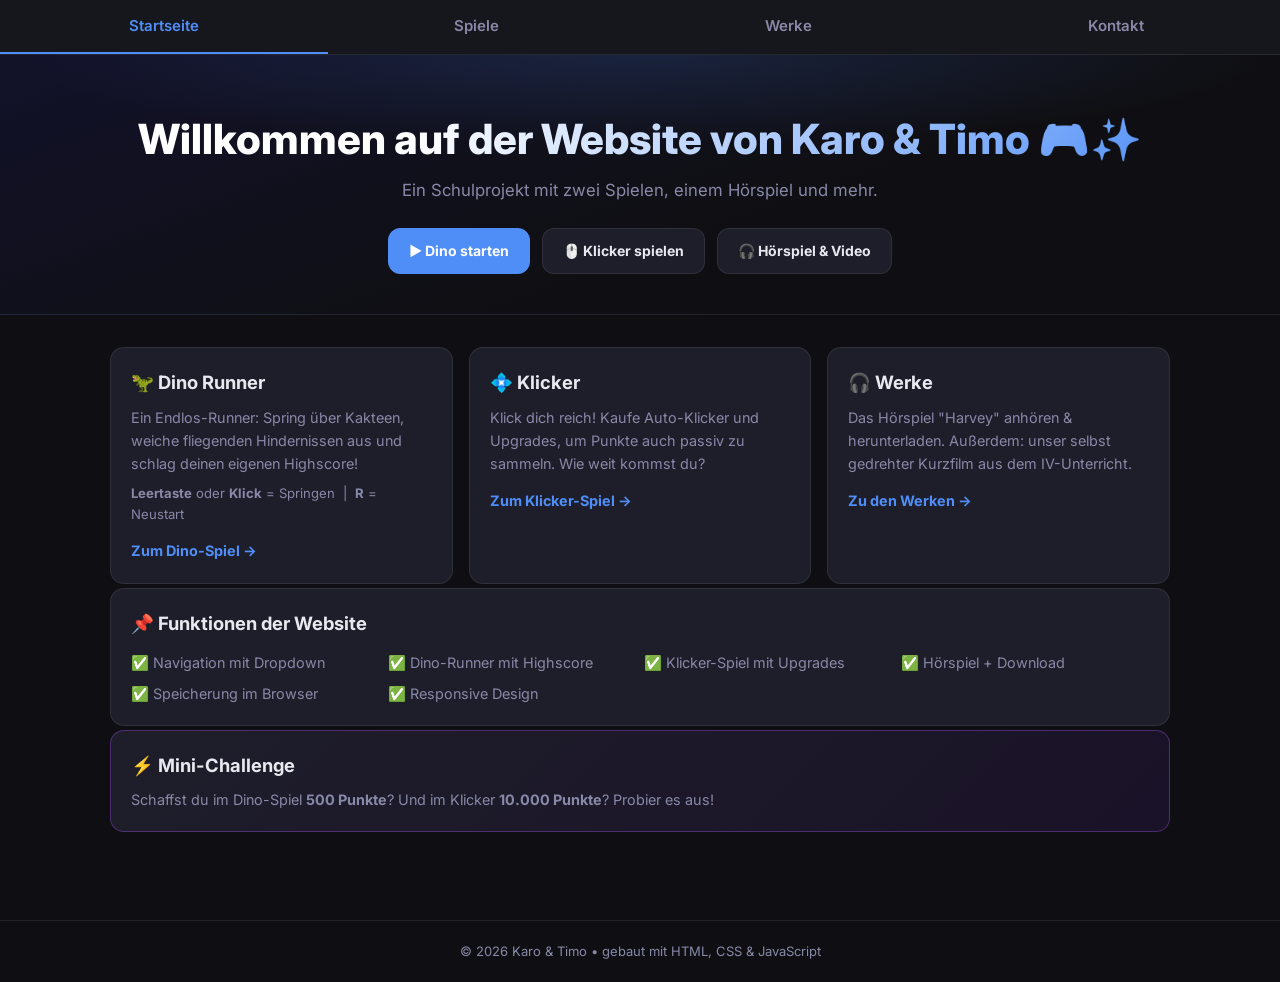
<file: index.html>
<!DOCTYPE html>
<html lang="de">
<head>
  <meta charset="UTF-8">
  <meta name="viewport" content="width=device-width, initial-scale=1.0">
  <title>Karo & Timo – Projektseite</title>
  <link rel="stylesheet" href="style.css">
</head>
<body>

  <nav class="topnav">
    <a href="index.html" class="active">Startseite</a>

    <div class="dropdown">
      <a href="spiel.html" class="dropbtn">Spiele</a>
      <div class="dropdown-content">
        <a href="spiel.html">🦖 Dino-Spiel</a>
        <a href="klicker.html">💠 Klicker-Spiel</a>
      </div>
    </div>

    <a href="werke.html">Werke</a>
    <a href="kontakt.html">Kontakt</a>
  </nav>

  <header class="home-hero">
    <h1>Willkommen auf der Website von Karo & Timo 🎮✨</h1>
    <p class="home-sub">Ein Schulprojekt mit zwei Spielen, einem Hörspiel und mehr.</p>

    <div class="home-actions">
      <a class="home-btn primary" href="spiel.html">▶ Dino starten</a>
      <a class="home-btn" href="klicker.html">🖱️ Klicker spielen</a>
      <a class="home-btn" href="werke.html">🎧 Hörspiel & Video</a>
    </div>
  </header>

  <main class="home-main">

    <section class="home-grid">
      <article class="card">
        <h2>🦖 Dino Runner</h2>
        <p>
          Ein Endlos-Runner: Spring über Kakteen, weiche fliegenden Hindernissen aus
          und schlag deinen eigenen Highscore!
        </p>
        <p style="margin-top:8px;font-size:0.82rem;color:var(--text-muted)">
          <b>Leertaste</b> oder <b>Klick</b> = Springen &nbsp;|&nbsp; <b>R</b> = Neustart
        </p>
        <a class="card-link" href="spiel.html">Zum Dino-Spiel →</a>
      </article>

      <article class="card">
        <h2>💠 Klicker</h2>
        <p>
          Klick dich reich! Kaufe Auto-Klicker und Upgrades, um Punkte auch
          passiv zu sammeln. Wie weit kommst du?
        </p>
        <a class="card-link" href="klicker.html">Zum Klicker-Spiel →</a>
      </article>

      <article class="card">
        <h2>🎧 Werke</h2>
        <p>
          Das Hörspiel "Harvey" anhören & herunterladen. Außerdem: unser
          selbst gedrehter Kurzfilm aus dem IV-Unterricht.
        </p>
        <a class="card-link" href="werke.html">Zu den Werken →</a>
      </article>
    </section>

    <section class="card wide">
      <h2>📌 Funktionen der Website</h2>
      <ul class="checklist">
        <li>✅ Navigation mit Dropdown</li>
        <li>✅ Dino-Runner mit Highscore</li>
        <li>✅ Klicker-Spiel mit Upgrades</li>
        <li>✅ Hörspiel + Download</li>
        <li>✅ Speicherung im Browser</li>
        <li>✅ Responsive Design</li>
      </ul>
    </section>

    <section class="card wide challenge">
      <h2>⚡ Mini-Challenge</h2>
      <p>
        Schaffst du im Dino-Spiel <strong>500 Punkte</strong>? Und im Klicker
        <strong>10.000 Punkte</strong>? Probier es aus!
      </p>
    </section>

  </main>

  <footer class="home-footer">
    <p>© 2026 Karo & Timo • gebaut mit HTML, CSS & JavaScript</p>
  </footer>

</body>
</html>
</file>
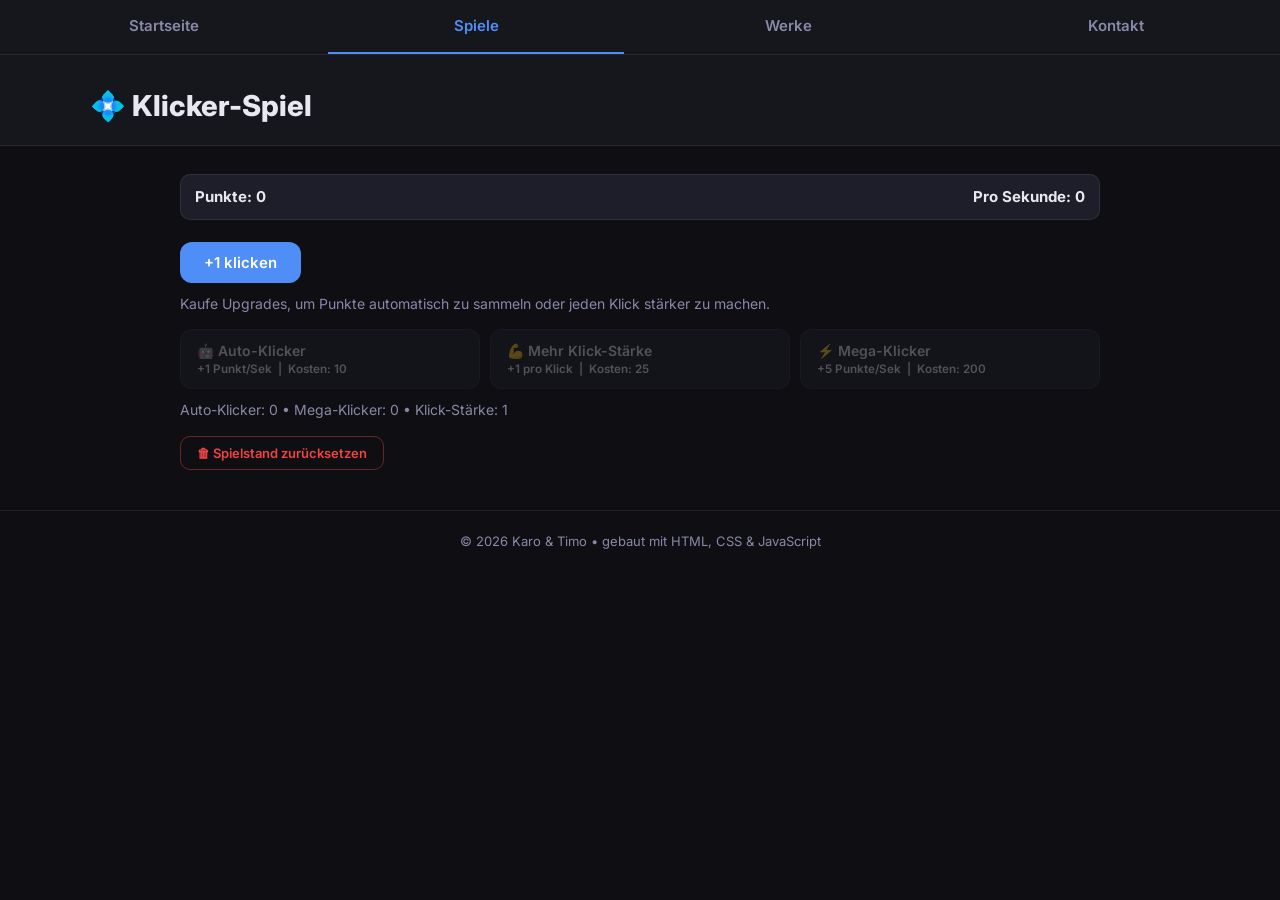
<file: klicker.html>
<!DOCTYPE html>
<html lang="de">
<head>
  <meta charset="UTF-8" />
  <meta name="viewport" content="width=device-width, initial-scale=1.0"/>
  <title>Klicker-Spiel – Karo & Timo</title>
  <link rel="stylesheet" href="style.css" />
</head>
<body>

  <nav class="topnav">
    <a href="index.html">Startseite</a>

    <div class="dropdown">
      <a href="spiel.html" class="dropbtn active">Spiele</a>
      <div class="dropdown-content">
        <a href="spiel.html">🦖 Dino-Spiel</a>
        <a href="klicker.html">💠 Klicker-Spiel</a>
      </div>
    </div>

    <a href="werke.html">Werke</a>
    <a href="kontakt.html">Kontakt</a>
  </nav>

  <header>
    <h1>💠 Klicker-Spiel</h1>
  </header>

  <main>
    <div class="game-wrap">
      <div class="hud">
        <span id="points">Punkte: 0</span>
        <span id="pps">Pro Sekunde: 0</span>
      </div>

      <button id="clickBtn" type="button">+<span id="clickPowerDisplay">1</span> klicken</button>

      <p class="hint">
        Kaufe Upgrades, um Punkte automatisch zu sammeln oder jeden Klick stärker zu machen.
      </p>

      <div class="shop">
        <button id="buyAuto" type="button">
          🤖 Auto-Klicker<br>
          <small>+1 Punkt/Sek &nbsp;|&nbsp; Kosten: <span id="autoCost">10</span></small>
        </button>
        <button id="buyMulti" type="button">
          💪 Mehr Klick-Stärke<br>
          <small>+1 pro Klick &nbsp;|&nbsp; Kosten: <span id="multiCost">25</span></small>
        </button>
        <button id="buyMega" type="button">
          ⚡ Mega-Klicker<br>
          <small>+5 Punkte/Sek &nbsp;|&nbsp; Kosten: <span id="megaCost">200</span></small>
        </button>
      </div>

      <p class="hint" id="owned">
        Auto-Klicker: 0 • Mega-Klicker: 0 • Klick-Stärke: 1
      </p>

      <button id="resetBtn" class="reset-btn" type="button">🗑 Spielstand zurücksetzen</button>
    </div>
  </main>

  <div id="milestone-toast"></div>

  <footer>
    <p>© 2026 Karo & Timo • gebaut mit HTML, CSS & JavaScript</p>
  </footer>

  <script src="klicker.js"></script>
</body>
</html>
</file>
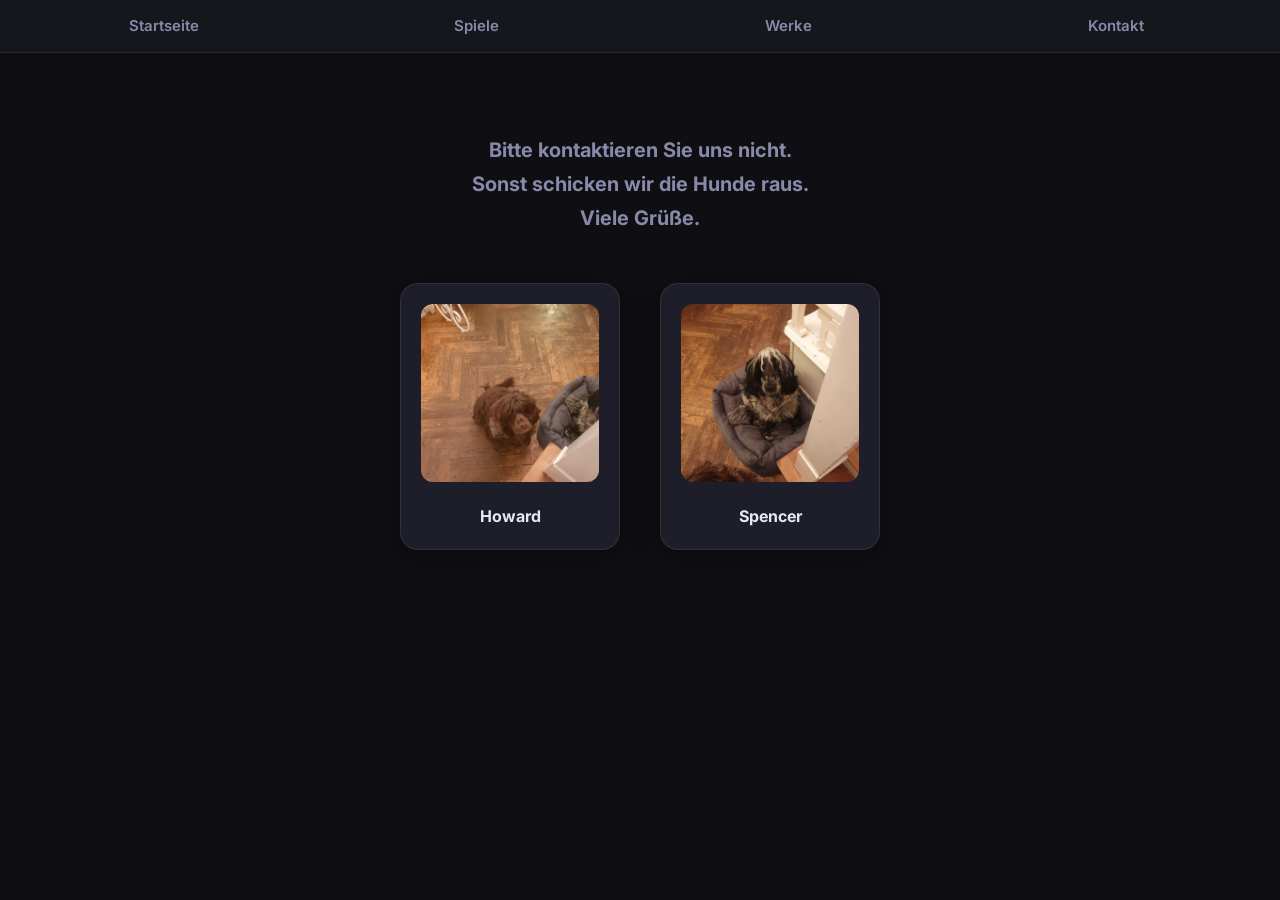
<file: Kontakt.html>
<!DOCTYPE html>
<html lang="de">
<head>
  <meta charset="UTF-8">
  <meta name="viewport" content="width=device-width, initial-scale=1.0">
  <title>Neue Seite</title>

  <!-- Gemeinsames Stylesheet -->
  <link rel="stylesheet" href="style.css">
</head>
<body>

  <!-- Menüleiste -->
  <nav class="topnav">
    <a href="index.html">Startseite</a>

    <div class="dropdown">
      <a href="spiel.html" class="dropbtn">Spiele</a>
      <div class="dropdown-content">
        <a href="spiel.html">Dino-Spiel</a>
        <a href="klicker.html">Klicker-Spiel</a>
      </div>
    </div>

    <a href="werke.html">Werke</a>
    <a href="kontakt.html">Kontakt</a>
  </nav>

  <section class="kontakt-section">
  <h2 class="kontakt-hinweis">
    Bitte kontaktieren Sie uns nicht.<br>
    Sonst schicken wir die Hunde raus.<br>
    Viele Grüße.
  </h2>

  <div class="bilder-container">
    <div class="bild-karte">
      <img src="assets/bilder/bild1.jpeg" alt="Howard">
      <p>Howard</p>
    </div>

    <div class="bild-karte">
      <img src="assets/bilder/bild2.jpeg" alt="Spencer">
      <p>Spencer</p>
    </div>
  </div>
</section>

</body>
</html>
</file>
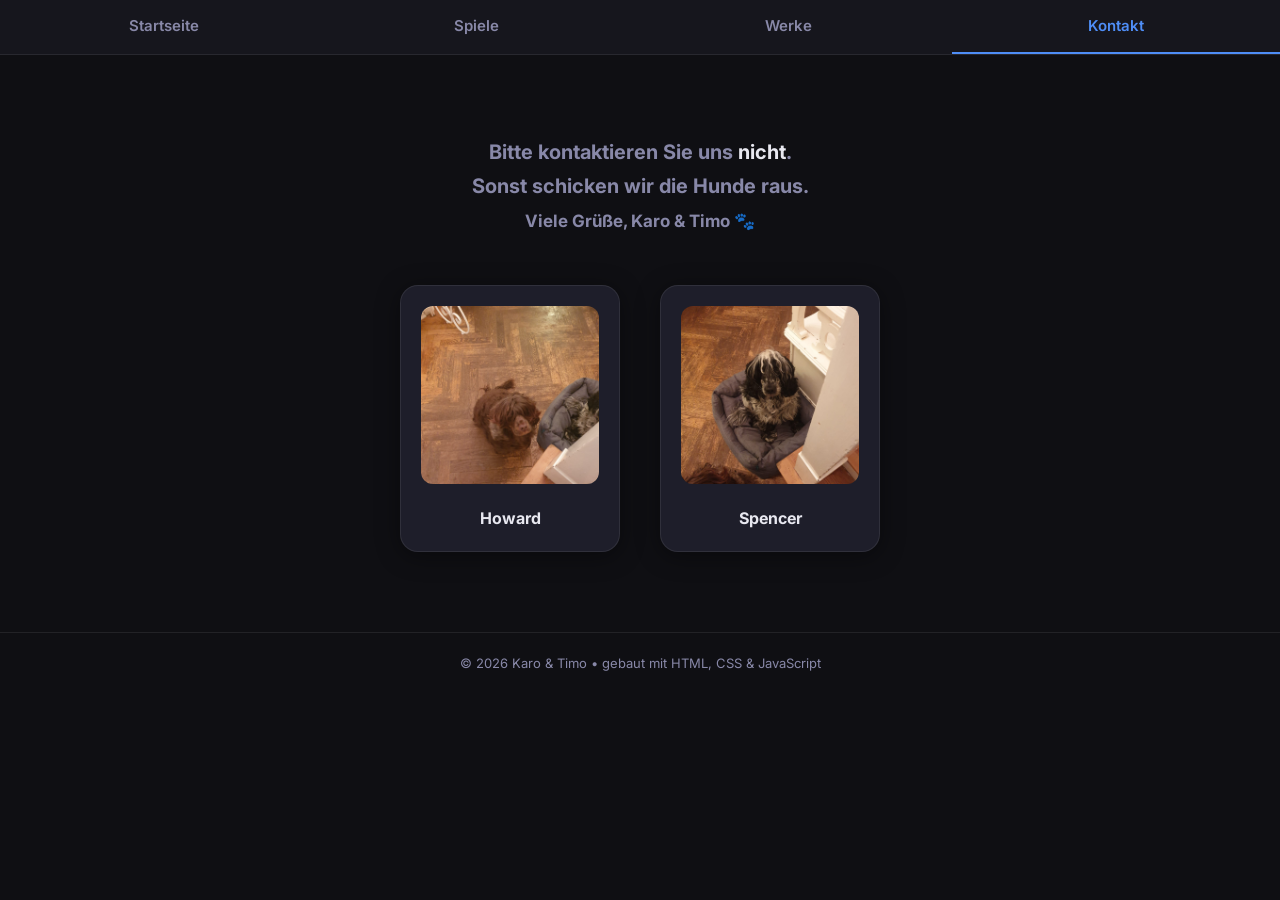
<file: kontakt.html>
<!DOCTYPE html>
<html lang="de">
<head>
  <meta charset="UTF-8">
  <meta name="viewport" content="width=device-width, initial-scale=1.0">
  <title>Kontakt – Karo & Timo</title>
  <link rel="stylesheet" href="style.css">
</head>
<body>

  <nav class="topnav">
    <a href="index.html">Startseite</a>

    <div class="dropdown">
      <a href="spiel.html" class="dropbtn">Spiele</a>
      <div class="dropdown-content">
        <a href="spiel.html">🦖 Dino-Spiel</a>
        <a href="klicker.html">💠 Klicker-Spiel</a>
      </div>
    </div>

    <a href="werke.html">Werke</a>
    <a href="kontakt.html" class="active">Kontakt</a>
  </nav>

  <section class="kontakt-section">
    <h2 class="kontakt-hinweis">
      Bitte kontaktieren Sie uns <strong>nicht</strong>.<br>
      Sonst schicken wir die Hunde raus.<br>
      <span style="font-size:0.85em">Viele Grüße, Karo & Timo 🐾</span>
    </h2>

    <div class="bilder-container">
      <div class="bild-karte">
        <img src="assets/bilder/bild1.jpeg" alt="Howard der Hund">
        <p>Howard</p>
      </div>

      <div class="bild-karte">
        <img src="assets/bilder/bild2.jpeg" alt="Spencer der Hund">
        <p>Spencer</p>
      </div>
    </div>
  </section>

  <footer>
    <p>© 2026 Karo & Timo • gebaut mit HTML, CSS & JavaScript</p>
  </footer>

</body>
</html>
</file>
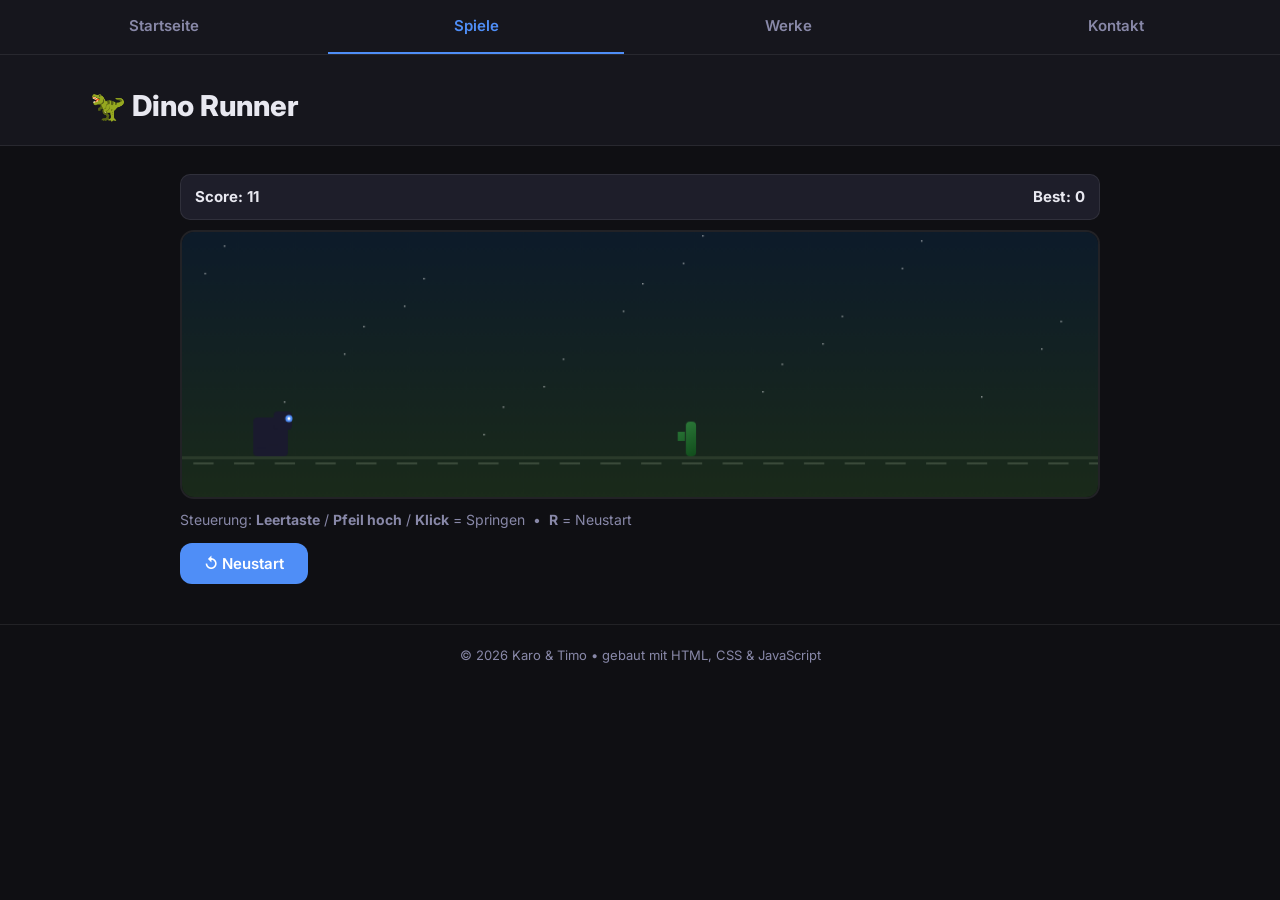
<file: spiel.html>
<!DOCTYPE html>
<html lang="de">
<head>
  <meta charset="UTF-8" />
  <meta name="viewport" content="width=device-width, initial-scale=1.0"/>
  <title>Dino Runner – Karo & Timo</title>
  <link rel="stylesheet" href="style.css" />
</head>
<body>

  <nav class="topnav">
    <a href="index.html">Startseite</a>

    <div class="dropdown">
      <a href="spiel.html" class="dropbtn active">Spiele</a>
      <div class="dropdown-content">
        <a href="spiel.html">🦖 Dino-Spiel</a>
        <a href="klicker.html">💠 Klicker-Spiel</a>
      </div>
    </div>

    <a href="werke.html">Werke</a>
    <a href="kontakt.html">Kontakt</a>
  </nav>

  <header>
    <h1>🦖 Dino Runner</h1>
  </header>

  <main>
    <div class="game-wrap">
      <div class="hud">
        <span id="score">Score: 0</span>
        <span id="best">Best: 0</span>
      </div>

      <canvas id="game" width="900" height="260"></canvas>

      <p class="hint">
        Steuerung: <b>Leertaste</b> / <b>Pfeil hoch</b> / <b>Klick</b> = Springen &nbsp;•&nbsp; <b>R</b> = Neustart
      </p>

      <button id="restartBtn" class="restart-btn" type="button">↺ Neustart</button>
    </div>
  </main>

  <div id="milestone-toast"></div>

  <footer>
    <p>© 2026 Karo & Timo • gebaut mit HTML, CSS & JavaScript</p>
  </footer>

  <script src="dino.js"></script>
</body>
</html>
</file>
<file: style.css>
/* =============================================
   Karo & Timo – Projektseite  |  style.css
   ============================================= */

@import url('https://fonts.googleapis.com/css2?family=Inter:wght@400;600;700;800&display=swap');

/* ---------- Reset & Base ---------- */
*, *::before, *::after {
  box-sizing: border-box;
  margin: 0;
  padding: 0;
}

:root {
  --bg:        #0f0f13;
  --bg2:       #16161d;
  --surface:   #1e1e2a;
  --border:    rgba(255,255,255,0.08);
  --accent:    #4f8ef7;
  --accent2:   #a855f7;
  --text:      #e8e8f0;
  --text-muted:#8888a8;
  --green:     #22c55e;
  --radius:    14px;
  --shadow:    0 4px 24px rgba(0,0,0,0.4);
}

body {
  font-family: 'Inter', Arial, sans-serif;
  background-color: var(--bg);
  color: var(--text);
  min-height: 100vh;
  line-height: 1.6;
}

a {
  color: var(--accent);
}

/* ---------- Navigation ---------- */
.topnav {
  background: var(--bg2);
  border-bottom: 1px solid var(--border);
  display: flex;
  position: sticky;
  top: 0;
  z-index: 100;
  backdrop-filter: blur(8px);
}

.topnav > a,
.dropbtn {
  flex: 1;
  color: var(--text-muted);
  text-align: center;
  padding: 14px 16px;
  text-decoration: none;
  font-size: 15px;
  font-weight: 600;
  transition: color 0.2s, background 0.2s;
  display: block;
}

.topnav > a:hover,
.dropbtn:hover {
  color: var(--text);
  background: rgba(79, 142, 247, 0.12);
}

.topnav > a.active,
.dropbtn.active {
  color: var(--accent);
  border-bottom: 2px solid var(--accent);
}

/* Dropdown */
.dropdown {
  position: relative;
  flex: 1;
}

.dropdown-content {
  display: none;
  position: absolute;
  top: 100%;
  left: 0;
  width: 100%;
  background: var(--bg2);
  border: 1px solid var(--border);
  border-top: none;
  border-radius: 0 0 var(--radius) var(--radius);
  z-index: 999;
  overflow: hidden;
}

.dropdown-content a {
  display: block;
  padding: 12px 16px;
  text-align: center;
  font-size: 14px;
  font-weight: 600;
  color: var(--text-muted);
  text-decoration: none;
  transition: background 0.2s, color 0.2s;
}

.dropdown-content a:hover {
  background: rgba(79, 142, 247, 0.12);
  color: var(--text);
}

.dropdown:hover .dropdown-content,
.dropdown:focus-within .dropdown-content {
  display: block;
}

/* ---------- Buttons ---------- */
button {
  font-family: inherit;
  font-size: 14px;
  font-weight: 600;
  cursor: pointer;
  border: none;
  border-radius: 10px;
  padding: 10px 20px;
  transition: transform 0.1s, filter 0.2s, opacity 0.2s;
}

button:active:not(:disabled) {
  transform: scale(0.96);
}

button:disabled {
  opacity: 0.35;
  cursor: not-allowed;
}

/* ---------- Home – Hero ---------- */
.home-hero {
  padding: 60px 24px 40px;
  text-align: center;
  background: linear-gradient(160deg, #12122a 0%, #0f0f13 60%);
  border-bottom: 1px solid var(--border);
  position: relative;
  overflow: hidden;
}

.home-hero::before {
  content: '';
  position: absolute;
  inset: 0;
  background: radial-gradient(ellipse 70% 50% at 50% 0%, rgba(79,142,247,0.15) 0%, transparent 70%);
  pointer-events: none;
}

.home-hero h1 {
  font-size: clamp(1.6rem, 4vw, 2.6rem);
  font-weight: 800;
  line-height: 1.2;
  background: linear-gradient(135deg, #fff 30%, var(--accent) 100%);
  -webkit-background-clip: text;
  -webkit-text-fill-color: transparent;
  background-clip: text;
  margin-bottom: 12px;
}

.home-sub {
  color: var(--text-muted);
  font-size: 1.05rem;
  margin-bottom: 24px;
}

.home-actions {
  display: flex;
  gap: 12px;
  justify-content: center;
  flex-wrap: wrap;
}

.home-btn {
  display: inline-block;
  padding: 11px 20px;
  border-radius: 12px;
  text-decoration: none;
  background: var(--surface);
  border: 1px solid var(--border);
  color: var(--text);
  font-weight: 700;
  font-size: 14px;
  transition: border-color 0.2s, background 0.2s, transform 0.1s;
}

.home-btn:hover {
  border-color: var(--accent);
  background: rgba(79, 142, 247, 0.12);
  transform: translateY(-1px);
  color: var(--text);
}

.home-btn.primary {
  background: var(--accent);
  border-color: var(--accent);
  color: #fff;
}

.home-btn.primary:hover {
  filter: brightness(1.1);
  background: var(--accent);
}

/* ---------- Home – Main & Cards ---------- */
.home-main {
  max-width: 1100px;
  margin: 0 auto;
  padding: 32px 20px 48px;
}

.home-grid {
  display: grid;
  grid-template-columns: repeat(3, minmax(0, 1fr));
  gap: 16px;
}

.card {
  background: var(--surface);
  border: 1px solid var(--border);
  border-radius: var(--radius);
  padding: 20px;
  transition: border-color 0.2s, transform 0.2s, box-shadow 0.2s;
}

.card:hover {
  border-color: rgba(79,142,247,0.4);
  transform: translateY(-3px);
  box-shadow: var(--shadow);
}

.card h2 {
  font-size: 1.15rem;
  font-weight: 700;
  margin-bottom: 8px;
}

.card p {
  color: var(--text-muted);
  font-size: 0.9rem;
}

.card-link {
  display: inline-block;
  margin-top: 14px;
  font-weight: 700;
  font-size: 0.9rem;
  text-decoration: none;
  color: var(--accent);
  transition: opacity 0.2s;
}

.card-link:hover {
  opacity: 0.8;
  text-decoration: underline;
}

.card.wide {
  grid-column: 1 / -1;
  margin-top: 4px;
}

/* Checklist */
.checklist {
  list-style: none;
  margin: 12px 0 0;
  display: grid;
  grid-template-columns: repeat(auto-fill, minmax(200px, 1fr));
  gap: 8px;
}

.checklist li {
  font-size: 0.9rem;
  color: var(--text-muted);
}

.tiny {
  font-size: 13px;
  color: var(--text-muted);
  margin-top: 12px;
}

/* Challenge card accent */
.card.challenge {
  border-color: rgba(168, 85, 247, 0.35);
  background: linear-gradient(135deg, var(--surface) 0%, #1a1228 100%);
}

/* ---------- Footer ---------- */
.home-footer,
footer {
  text-align: center;
  padding: 20px;
  color: var(--text-muted);
  font-size: 13px;
  border-top: 1px solid var(--border);
  margin-top: 40px;
}

/* ---------- Page Headers ---------- */
header {
  padding: 28px 24px 16px;
  border-bottom: 1px solid var(--border);
  background: var(--bg2);
}

header h1 {
  font-size: 1.8rem;
  font-weight: 800;
  max-width: 1100px;
  margin: 0 auto;
}

/* ---------- Game Wrap ---------- */
.game-wrap {
  max-width: 960px;
  margin: 28px auto;
  padding: 0 20px;
}

.hud {
  display: flex;
  justify-content: space-between;
  align-items: center;
  padding: 10px 14px;
  margin-bottom: 10px;
  background: var(--surface);
  border: 1px solid var(--border);
  border-radius: 10px;
  font-weight: 700;
  font-size: 15px;
}

#game {
  width: 100%;
  height: auto;
  border: 2px solid var(--border);
  border-radius: var(--radius);
  display: block;
}

.hint {
  margin-top: 10px;
  color: var(--text-muted);
  font-size: 14px;
}

.restart-btn,
#clickBtn {
  margin-top: 12px;
  background: var(--accent);
  color: #fff;
  padding: 11px 24px;
  font-size: 15px;
  border-radius: 12px;
}

.restart-btn:hover,
#clickBtn:hover {
  filter: brightness(1.1);
}

/* ---------- Klicker Shop ---------- */
.shop {
  display: flex;
  gap: 10px;
  flex-wrap: wrap;
  margin-top: 14px;
}

.shop button {
  flex: 1;
  min-width: 220px;
  background: var(--surface);
  border: 1px solid var(--border);
  color: var(--text);
  padding: 12px 16px;
  text-align: left;
  border-radius: 12px;
  transition: border-color 0.2s, background 0.2s;
}

.shop button:not(:disabled):hover {
  border-color: var(--accent);
  background: rgba(79,142,247,0.1);
}

.shop button:disabled {
  opacity: 0.3;
}

.reset-btn {
  margin-top: 14px;
  background: transparent;
  border: 1px solid rgba(239,68,68,0.4);
  color: #ef4444;
  font-size: 13px;
  padding: 8px 16px;
}

.reset-btn:hover {
  background: rgba(239,68,68,0.1);
  border-color: #ef4444;
}

/* ---------- Media / Werke ---------- */
.media-box {
  max-width: 960px;
  margin: 28px auto 0;
  padding: 20px;
  border: 1px solid var(--border);
  border-radius: var(--radius);
  background: var(--surface);
}

.media-box h2 {
  font-size: 1.2rem;
  font-weight: 700;
  margin-bottom: 14px;
}

.media-box p {
  color: var(--text-muted);
  font-size: 0.9rem;
  margin-bottom: 12px;
}

audio, video {
  width: 100%;
  border-radius: 10px;
  margin-top: 8px;
}

.download-btn {
  display: inline-block;
  margin-top: 14px;
  padding: 10px 18px;
  background: var(--accent);
  color: #fff;
  text-decoration: none;
  border-radius: 10px;
  font-weight: 700;
  font-size: 14px;
  transition: filter 0.2s;
}

.download-btn:hover {
  filter: brightness(1.1);
  color: #fff;
}

.media-missing {
  color: var(--text-muted);
  font-size: 0.85rem;
  margin-top: 8px;
  font-style: italic;
}

/* ---------- Kontakt ---------- */
.kontakt-section {
  max-width: 900px;
  margin: 60px auto;
  padding: 20px;
  text-align: center;
}

.kontakt-hinweis {
  font-size: 1.25rem;
  line-height: 1.7;
  margin-bottom: 48px;
  color: var(--text-muted);
}

.kontakt-hinweis strong {
  color: var(--text);
}

.bilder-container {
  display: flex;
  justify-content: center;
  gap: 40px;
  flex-wrap: wrap;
}

.bild-karte {
  background: var(--surface);
  border: 1px solid var(--border);
  padding: 20px;
  border-radius: 18px;
  text-align: center;
  width: 220px;
  box-shadow: var(--shadow);
  transition: transform 0.3s ease, box-shadow 0.3s ease, border-color 0.3s;
}

.bild-karte:hover {
  transform: translateY(-8px);
  box-shadow: 0 16px 40px rgba(0,0,0,0.5);
  border-color: rgba(79,142,247,0.35);
}

.bild-karte img {
  width: 100%;
  height: auto;
  border-radius: 12px;
  margin-bottom: 14px;
}

.bild-karte p {
  font-size: 1rem;
  font-weight: 700;
  color: var(--text);
}

/* ---------- Milestone toast ---------- */
#milestone-toast {
  position: fixed;
  bottom: 30px;
  left: 50%;
  transform: translateX(-50%) translateY(80px);
  background: linear-gradient(135deg, var(--accent), var(--accent2));
  color: #fff;
  font-weight: 700;
  font-size: 16px;
  padding: 12px 28px;
  border-radius: 50px;
  box-shadow: 0 8px 32px rgba(79,142,247,0.4);
  opacity: 0;
  transition: transform 0.4s cubic-bezier(.34,1.56,.64,1), opacity 0.4s;
  pointer-events: none;
  z-index: 9999;
  white-space: nowrap;
}

#milestone-toast.show {
  opacity: 1;
  transform: translateX(-50%) translateY(0);
}

/* ---------- Responsive ---------- */
@media (max-width: 700px) {
  .home-grid {
    grid-template-columns: 1fr;
  }

  .topnav > a,
  .dropbtn {
    font-size: 13px;
    padding: 12px 8px;
  }

  .home-hero h1 {
    font-size: 1.5rem;
  }

  .hud {
    font-size: 13px;
  }
}
</file>
